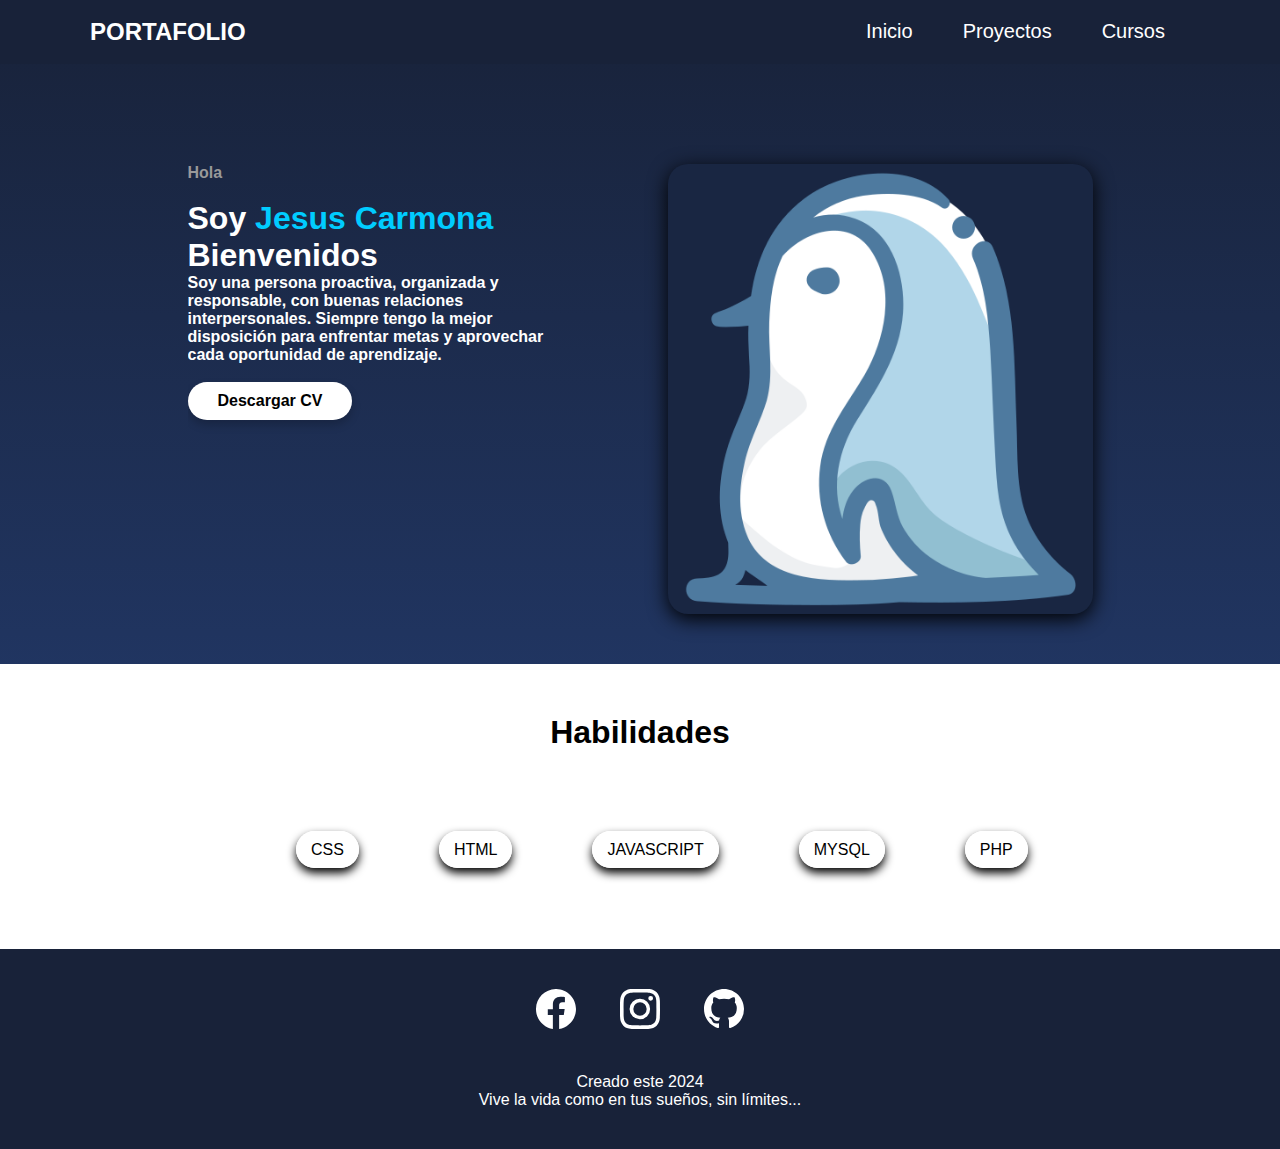
<file: index.html>
<!DOCTYPE html>
<html lang="en">
<head>
    <meta charset="UTF-8">
    <meta name="viewport" content="width=device-width, initial-scale=1.0">
    <link rel="stylesheet" href="css/Pagina-principal.css">
    <title>Inicio</title>
</head>
<body>
    <header>
        <div class="back">
            <div class="menu container">
                <a href="" class="logo">Portafolio</a>
                <input type="checkbox" id="menu">
                <label for="menu">
                    <svg xmlns="http://www.w3.org/2000/svg" width="24" height="24" viewBox="0 0 24 24" class="menu-icono" style="fill: rgb(255, 255, 255)"><path d="M4 6h16v2H4zm0 5h16v2H4zm0 5h16v2H4z"></path></svg>
                </label>
                <nav class="navbar">
                    <ul>
                        <li><a href="index.html">Inicio</a></li>
                        <li><a href="Proyectos.html">Proyectos</a></li>
                        <li><a href="Cursos.html">Cursos</a></li>
                    </ul>
                </nav>
            </div>
        </div>
    </header>


    
    <div class="contenedor-card">
        <div class="card">
            <h4><span style="color: #999999;">Hola</span></h4>
            <br>
            <h1> <span style="color: rgb(255, 255, 255)">Soy <span style="color: #00ccff;">Jesus Carmona</span> Bienvenidos </span></h1> 
            <h4><span style="color: rgb(255, 255, 255)">Soy una persona proactiva, organizada y responsable, con buenas relaciones interpersonales. Siempre tengo la mejor disposición para enfrentar metas y aprovechar cada oportunidad de aprendizaje.</span></h4>
            <br>
            <a class="boton1" href="img/Jesus Carmona Curriculum.pdf" download="Reporte">Descargar CV</a>
            
        </div>
        
        <div class="card2">
            <img src="img/pinguino.png" alt="">
            
        </div>
    </div>

    
    
    <H1 class="habilidades">Habilidades</H1>
    <div class="container-mt">
        <div class="boton-modal">
            <label for="btn-modal">
                CSS 
            </label>
        </div>
        <input type="checkbox" id="btn-modal">
        <div class="container-modal">
            <div class="content-modal">
                <h2>CSS</h2>
                <p>Básicamente, es un lenguaje que maneja el diseño y presentación de las páginas web.</p>
                <p><b>Nivel de manejo:</b> Medio</p>
                <p>Conozco muy bien su estructura y se utilizarlo de manera eficiente.</p>
                <div class="btn-cerrar">
                    <label for="btn-modal">
                        cerrar
                    </label>
                </div>
            </div>
        </div>

        <div class="boton-modal2">
            <label for="btn-modal2">
                HTML
            </label>
        </div>
        <input type="checkbox" id="btn-modal2">
        <div class="container-modal2">
            <div class="content-modal2">
                <h2>Html</h2>
                <p>Es el código que se utiliza para estructurar y desplegar una página web y sus contenidos.</p>
                <p><b>Nivel de manejo:</b> Experto</p>
                <p>Se manejarlo de forma adecuada y ordenada con todas sus posibilidades.</p>
                <div class="btn-cerrar2">
                    <label for="btn-modal2">
                        cerrar
                    </label>
                </div>
            </div>
        </div>
        
        <div class="boton-modal3">
            <label for="btn-modal3">
                JAVASCRIPT 
            </label>
        </div>
        <input type="checkbox" id="btn-modal3">
        <div class="container-modal3">
            <div class="content-modal3">
                <h2>javascript</h2>
                <p>Es un lenguaje de programación que los desarrolladores utilizan para hacer páginas web interactivas.</p>
                <p><b>Nivel de manejo:</b> Basico</p>
                <p>Por ahora estoy aprendiendo de él y lo utilizo en varios proyectos que me ha ayudado a mejorar.</p>
                <div class="btn-cerrar3">
                    <label for="btn-modal3">
                        cerrar
                    </label>
                </div>
            </div>
        </div>
        
        <div class="boton-modal4">
            <label for="btn-modal4">
                MYSQL 
            </label>
        </div>
        <input type="checkbox" id="btn-modal4">
        <div class="container-modal4">
            <div class="content-modal4">
                <h2>MYSQL</h2>
                <p>Es un sistema de gestión de bases de datos relacionales (RDBMS) de código abierto respaldado por Oracle y basado en el lenguaje de consulta estructurado (SQL).</p>
                <p><b>Nivel de manejo:</b> Basico</p>
                <p>He trabajo muchas veces con base de datos y conozco el lenguaje.</p>
                <div class="btn-cerrar4">
                    <label for="btn-modal4">
                        cerrar
                    </label>
                </div>
            </div>
        </div>
        
        <div class="boton-modal5">
            <label for="btn-modal5">
                PHP 
            </label>
        </div>
        <input type="checkbox" id="btn-modal5">
        <div class="container-modal5">
            <div class="content-modal5">
                <h2>PHP</h2>
                <p>Es un lenguaje de programación para desarrollar aplicaciones y crear sitios web.</p>
                <p><b>Nivel de manejo:</b> Medio</p>
                <p>Lo he utilizado muchas veces y me se defender en proyectos con este lenguaje.</p>
                <div class="btn-cerrar5">
                    <label for="btn-modal5">
                        cerrar
                    </label>
                </div>
            </div>
        </div>

    </div>
    



    <footer>
        <div class="contenedor2">
            <div class="redes">
                <ul class="redes-lista">
                    <li><a href="https://www.facebook.com/profile.php?id=100083562277493"><svg xmlns="http://www.w3.org/2000/svg" width="40" height="40" fill="currentColor" class="bi bi-facebook" style="fill: rgb(255, 255, 255)"  viewBox="0 0 16 16">
                        <path d="M16 8.049c0-4.446-3.582-8.05-8-8.05C3.58 0-.002 3.603-.002 8.05c0 4.017 2.926 7.347 6.75 7.951v-5.625h-2.03V8.05H6.75V6.275c0-2.017 1.195-3.131 3.022-3.131.876 0 1.791.157 1.791.157v1.98h-1.009c-.993 0-1.303.621-1.303 1.258v1.51h2.218l-.354 2.326H9.25V16c3.824-.604 6.75-3.934 6.75-7.951"/>
                      </svg></a></li>
                    <li><a href="https://www.instagram.com/jesus_chylt/"><svg xmlns="http://www.w3.org/2000/svg" width="40" height="40" fill="currentColor" class="bi bi-instagram" style="fill: rgb(255, 255, 255)" viewBox="0 0 16 16">
                        <path d="M8 0C5.829 0 5.556.01 4.703.048 3.85.088 3.269.222 2.76.42a3.9 3.9 0 0 0-1.417.923A3.9 3.9 0 0 0 .42 2.76C.222 3.268.087 3.85.048 4.7.01 5.555 0 5.827 0 8.001c0 2.172.01 2.444.048 3.297.04.852.174 1.433.372 1.942.205.526.478.972.923 1.417.444.445.89.719 1.416.923.51.198 1.09.333 1.942.372C5.555 15.99 5.827 16 8 16s2.444-.01 3.298-.048c.851-.04 1.434-.174 1.943-.372a3.9 3.9 0 0 0 1.416-.923c.445-.445.718-.891.923-1.417.197-.509.332-1.09.372-1.942C15.99 10.445 16 10.173 16 8s-.01-2.445-.048-3.299c-.04-.851-.175-1.433-.372-1.941a3.9 3.9 0 0 0-.923-1.417A3.9 3.9 0 0 0 13.24.42c-.51-.198-1.092-.333-1.943-.372C10.443.01 10.172 0 7.998 0zm-.717 1.442h.718c2.136 0 2.389.007 3.232.046.78.035 1.204.166 1.486.275.373.145.64.319.92.599s.453.546.598.92c.11.281.24.705.275 1.485.039.843.047 1.096.047 3.231s-.008 2.389-.047 3.232c-.035.78-.166 1.203-.275 1.485a2.5 2.5 0 0 1-.599.919c-.28.28-.546.453-.92.598-.28.11-.704.24-1.485.276-.843.038-1.096.047-3.232.047s-2.39-.009-3.233-.047c-.78-.036-1.203-.166-1.485-.276a2.5 2.5 0 0 1-.92-.598 2.5 2.5 0 0 1-.6-.92c-.109-.281-.24-.705-.275-1.485-.038-.843-.046-1.096-.046-3.233s.008-2.388.046-3.231c.036-.78.166-1.204.276-1.486.145-.373.319-.64.599-.92s.546-.453.92-.598c.282-.11.705-.24 1.485-.276.738-.034 1.024-.044 2.515-.045zm4.988 1.328a.96.96 0 1 0 0 1.92.96.96 0 0 0 0-1.92m-4.27 1.122a4.109 4.109 0 1 0 0 8.217 4.109 4.109 0 0 0 0-8.217m0 1.441a2.667 2.667 0 1 1 0 5.334 2.667 2.667 0 0 1 0-5.334"/>
                      </svg>
                      </a></li>
                    <li><a href="https://github.com/TrvpChylt?tab=repositories"><svg xmlns="http://www.w3.org/2000/svg" width="40" height="40" fill="currentColor" class="bi bi-github"  style="fill: rgb(255, 255, 255)" viewBox="0 0 16 16">
                        <path d="M8 0C3.58 0 0 3.58 0 8c0 3.54 2.29 6.53 5.47 7.59.4.07.55-.17.55-.38 0-.19-.01-.82-.01-1.49-2.01.37-2.53-.49-2.69-.94-.09-.23-.48-.94-.82-1.13-.28-.15-.68-.52-.01-.53.63-.01 1.08.58 1.23.82.72 1.21 1.87.87 2.33.66.07-.52.28-.87.51-1.07-1.78-.2-3.64-.89-3.64-3.95 0-.87.31-1.59.82-2.15-.08-.2-.36-1.02.08-2.12 0 0 .67-.21 2.2.82.64-.18 1.32-.27 2-.27s1.36.09 2 .27c1.53-1.04 2.2-.82 2.2-.82.44 1.1.16 1.92.08 2.12.51.56.82 1.27.82 2.15 0 3.07-1.87 3.75-3.65 3.95.29.25.54.73.54 1.48 0 1.07-.01 1.93-.01 2.2 0 .21.15.46.55.38A8.01 8.01 0 0 0 16 8c0-4.42-3.58-8-8-8"/>
                      </svg></a></li>
                </ul>
            </div>
        </div>
        <div class="contenedor3">
            <div class="text">
                <p>Creado este 2024</p>
                <p>Vive la vida como en tus sueños, sin límites...</p>
            </div>
        </div>
        
    </footer>
   
</body>
</html>
</file>
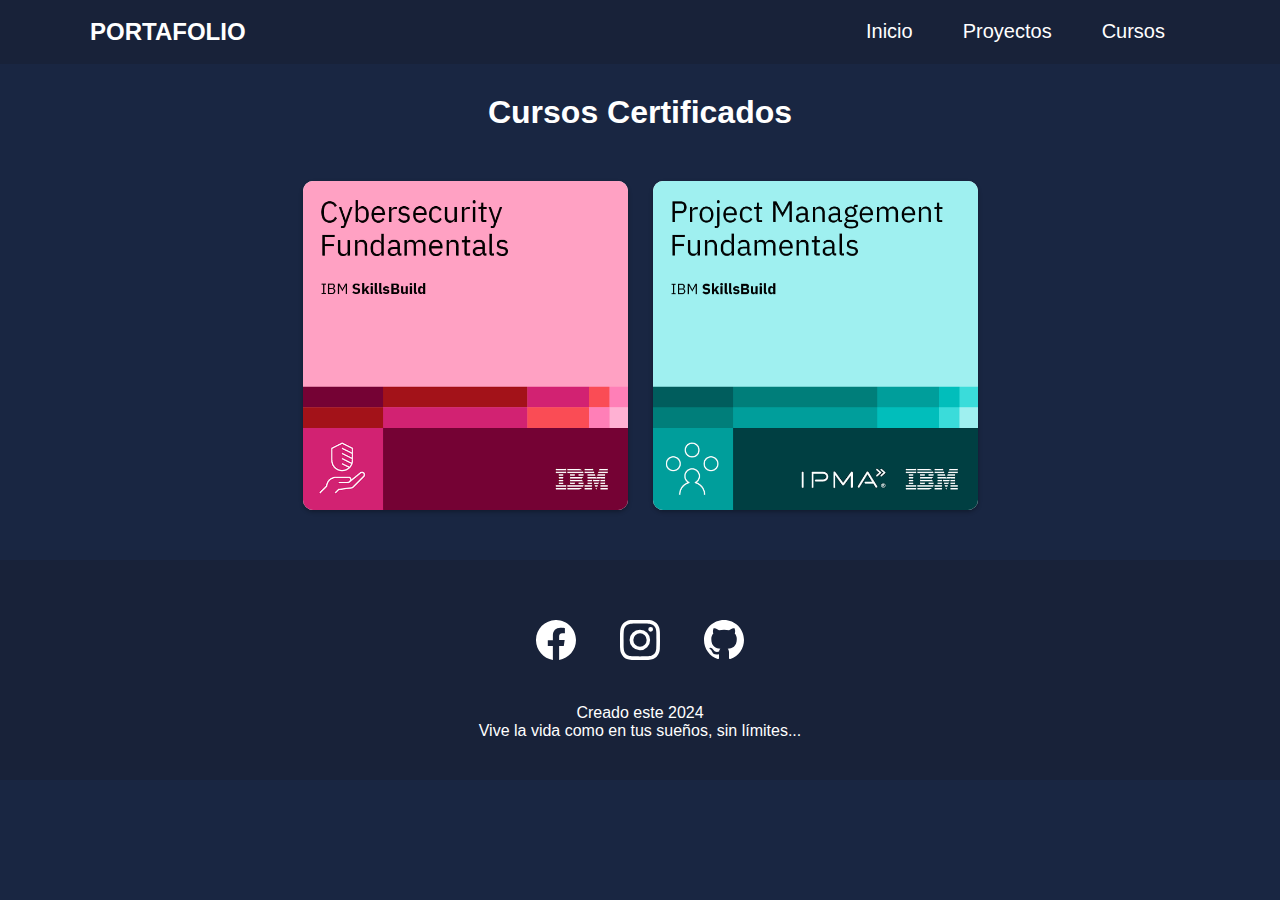
<file: Cursos.html>
<!DOCTYPE html>
<html lang="en">
<head>
    <meta charset="UTF-8">
    <meta name="viewport" content="width=device-width, initial-scale=1.0">
    <link rel="stylesheet" href="css/Pagina-cursos.css">
    <title>Cursos Realizados</title>
</head>
<body>

    <header>
        <div class="back">
            <div class="menu container">
                <a href="" class="logo">Portafolio</a>
                <input type="checkbox" id="menu">
                <label for="menu">
                    <svg xmlns="http://www.w3.org/2000/svg" width="24" height="24" viewBox="0 0 24 24" class="menu-icono" style="fill: rgb(255, 255, 255)"><path d="M4 6h16v2H4zm0 5h16v2H4zm0 5h16v2H4z"></path></svg>
                </label>
                <nav class="navbar">
                    <ul>
                        <li><a href="index.html">Inicio</a></li>
                        <li><a href="Proyectos.html">Proyectos</a></li>
                        <li><a href="Cursos.html">Cursos</a></li>
                    </ul>
                </nav>
            </div>
        </div>
    </header>

<h1 class="titulo">
    Cursos Certificados
</h1>

<div class="contenedor-card">
    <div class="card">
        <img src="img/cyber.png" alt="">
        
    </div>
    
    <div class="card">
        <img src="img/project.png" alt="">
        
    </div>
</div>

<footer>
    <div class="contenedor2">
        <div class="redes">
            <ul class="redes-lista">
                <li><a href="https://www.facebook.com/profile.php?id=100083562277493"><svg xmlns="http://www.w3.org/2000/svg" width="40" height="40" fill="currentColor" class="bi bi-facebook" style="fill: rgb(255, 255, 255)"  viewBox="0 0 16 16">
                    <path d="M16 8.049c0-4.446-3.582-8.05-8-8.05C3.58 0-.002 3.603-.002 8.05c0 4.017 2.926 7.347 6.75 7.951v-5.625h-2.03V8.05H6.75V6.275c0-2.017 1.195-3.131 3.022-3.131.876 0 1.791.157 1.791.157v1.98h-1.009c-.993 0-1.303.621-1.303 1.258v1.51h2.218l-.354 2.326H9.25V16c3.824-.604 6.75-3.934 6.75-7.951"/>
                  </svg></a></li>
                <li><a href="https://www.instagram.com/jesus_chylt/"><svg xmlns="http://www.w3.org/2000/svg" width="40" height="40" fill="currentColor" class="bi bi-instagram" style="fill: rgb(255, 255, 255)" viewBox="0 0 16 16">
                    <path d="M8 0C5.829 0 5.556.01 4.703.048 3.85.088 3.269.222 2.76.42a3.9 3.9 0 0 0-1.417.923A3.9 3.9 0 0 0 .42 2.76C.222 3.268.087 3.85.048 4.7.01 5.555 0 5.827 0 8.001c0 2.172.01 2.444.048 3.297.04.852.174 1.433.372 1.942.205.526.478.972.923 1.417.444.445.89.719 1.416.923.51.198 1.09.333 1.942.372C5.555 15.99 5.827 16 8 16s2.444-.01 3.298-.048c.851-.04 1.434-.174 1.943-.372a3.9 3.9 0 0 0 1.416-.923c.445-.445.718-.891.923-1.417.197-.509.332-1.09.372-1.942C15.99 10.445 16 10.173 16 8s-.01-2.445-.048-3.299c-.04-.851-.175-1.433-.372-1.941a3.9 3.9 0 0 0-.923-1.417A3.9 3.9 0 0 0 13.24.42c-.51-.198-1.092-.333-1.943-.372C10.443.01 10.172 0 7.998 0zm-.717 1.442h.718c2.136 0 2.389.007 3.232.046.78.035 1.204.166 1.486.275.373.145.64.319.92.599s.453.546.598.92c.11.281.24.705.275 1.485.039.843.047 1.096.047 3.231s-.008 2.389-.047 3.232c-.035.78-.166 1.203-.275 1.485a2.5 2.5 0 0 1-.599.919c-.28.28-.546.453-.92.598-.28.11-.704.24-1.485.276-.843.038-1.096.047-3.232.047s-2.39-.009-3.233-.047c-.78-.036-1.203-.166-1.485-.276a2.5 2.5 0 0 1-.92-.598 2.5 2.5 0 0 1-.6-.92c-.109-.281-.24-.705-.275-1.485-.038-.843-.046-1.096-.046-3.233s.008-2.388.046-3.231c.036-.78.166-1.204.276-1.486.145-.373.319-.64.599-.92s.546-.453.92-.598c.282-.11.705-.24 1.485-.276.738-.034 1.024-.044 2.515-.045zm4.988 1.328a.96.96 0 1 0 0 1.92.96.96 0 0 0 0-1.92m-4.27 1.122a4.109 4.109 0 1 0 0 8.217 4.109 4.109 0 0 0 0-8.217m0 1.441a2.667 2.667 0 1 1 0 5.334 2.667 2.667 0 0 1 0-5.334"/>
                  </svg>
                  </a></li>
                <li><a href="https://github.com/TrvpChylt?tab=repositories"><svg xmlns="http://www.w3.org/2000/svg" width="40" height="40" fill="currentColor" class="bi bi-github"  style="fill: rgb(255, 255, 255)" viewBox="0 0 16 16">
                    <path d="M8 0C3.58 0 0 3.58 0 8c0 3.54 2.29 6.53 5.47 7.59.4.07.55-.17.55-.38 0-.19-.01-.82-.01-1.49-2.01.37-2.53-.49-2.69-.94-.09-.23-.48-.94-.82-1.13-.28-.15-.68-.52-.01-.53.63-.01 1.08.58 1.23.82.72 1.21 1.87.87 2.33.66.07-.52.28-.87.51-1.07-1.78-.2-3.64-.89-3.64-3.95 0-.87.31-1.59.82-2.15-.08-.2-.36-1.02.08-2.12 0 0 .67-.21 2.2.82.64-.18 1.32-.27 2-.27s1.36.09 2 .27c1.53-1.04 2.2-.82 2.2-.82.44 1.1.16 1.92.08 2.12.51.56.82 1.27.82 2.15 0 3.07-1.87 3.75-3.65 3.95.29.25.54.73.54 1.48 0 1.07-.01 1.93-.01 2.2 0 .21.15.46.55.38A8.01 8.01 0 0 0 16 8c0-4.42-3.58-8-8-8"/>
                  </svg></a></li>
            </ul>
        </div>
    </div>
    <div class="contenedor3">
        <div class="text">
            <p>Creado este 2024</p>
            <p>Vive la vida como en tus sueños, sin límites...</p>
        </div>
    </div>
</footer>

</body>
</html>
</file>
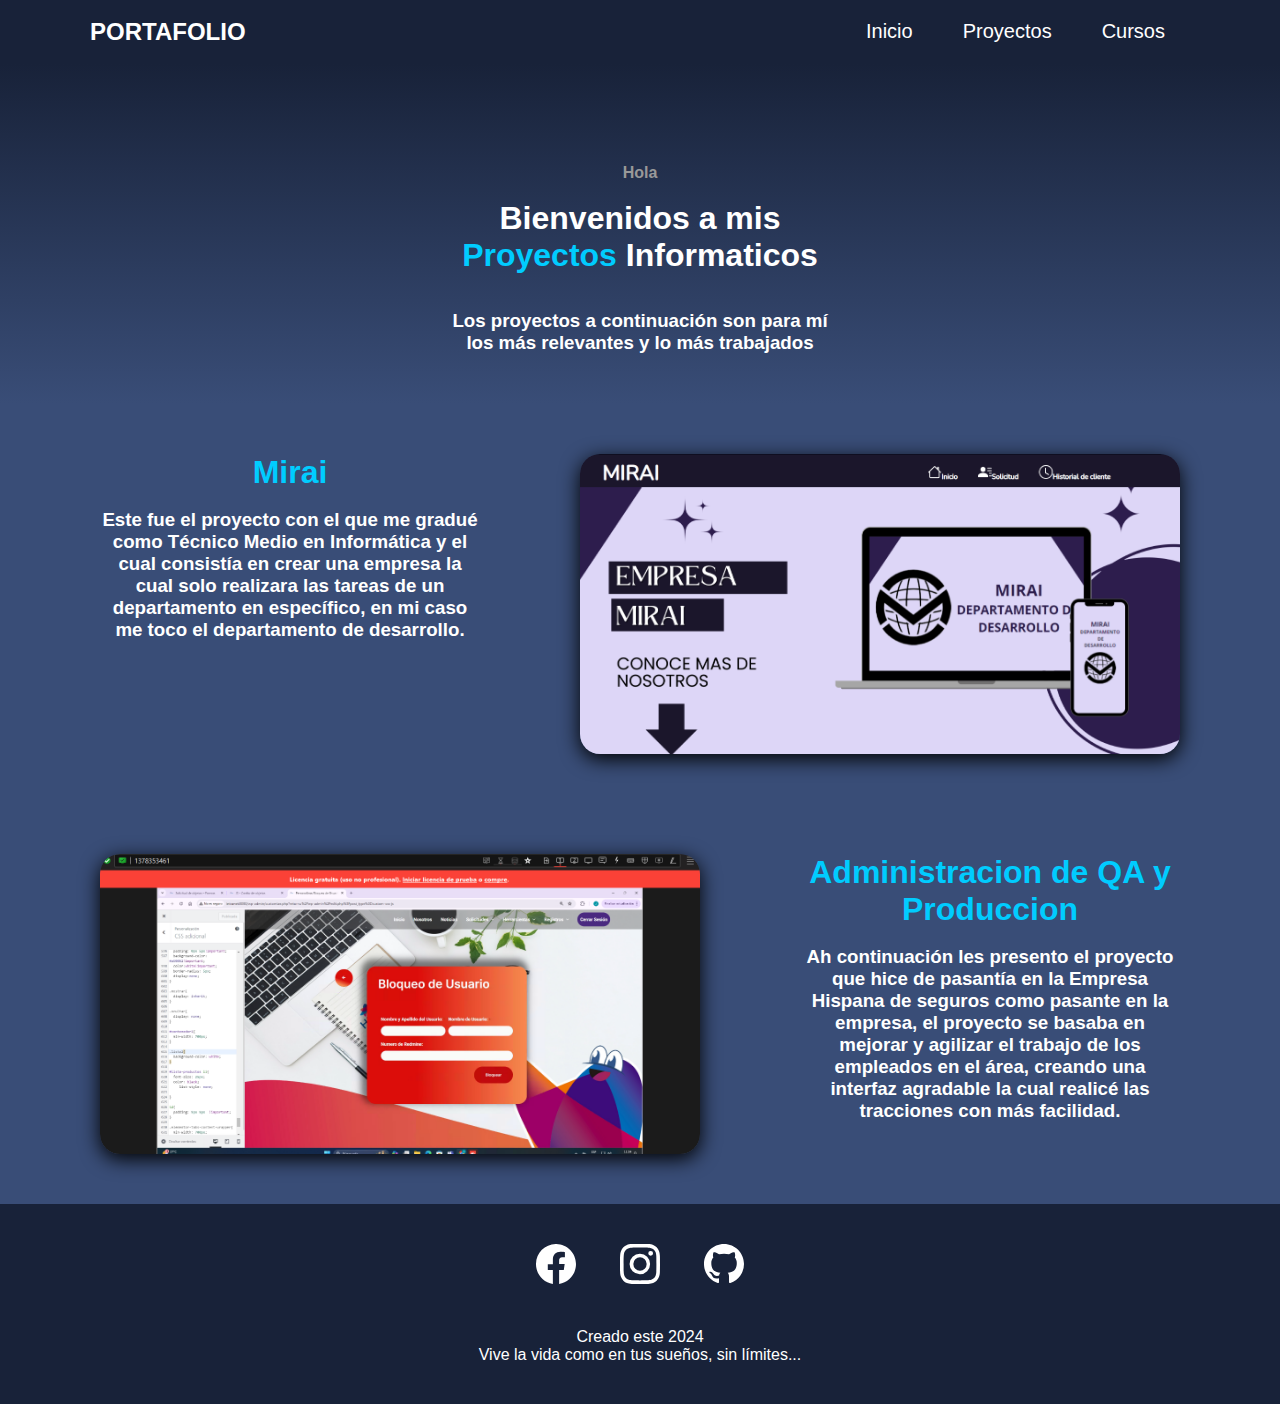
<file: Proyectos.html>
<!DOCTYPE html>
<html lang="en">
<head>
    <meta charset="UTF-8">
    <meta name="viewport" content="width=device-width, initial-scale=1.0">
    <link rel="stylesheet" href="css/Pagina-proyec.css">
    <title>Proyectos</title>
</head>
<body>
    <header>
        <div class="back">
            <div class="menu container">
                <a href="" class="logo">Portafolio</a>
                <input type="checkbox" id="menu">
                <label for="menu">
                    <svg xmlns="http://www.w3.org/2000/svg" width="24" height="24" viewBox="0 0 24 24" class="menu-icono" style="fill: rgb(255, 255, 255)"><path d="M4 6h16v2H4zm0 5h16v2H4zm0 5h16v2H4z"></path></svg>
                </label>
                <nav class="navbar">
                    <ul>
                        <li><a href="index.html">Inicio</a></li>
                        <li><a href="Proyectos.html">Proyectos</a></li>
                        <li><a href="Cursos.html">Cursos</a></li>
                    </ul>
                </nav>
            </div>
        </div>
    </header>

    <div class="contenedor-card">
        <div class="card">
            <h4><span style="color: #999999;">Hola</span></h4>
            <br>
            <h1> <span style="color: rgb(255, 255, 255)">Bienvenidos a mis<span style="color: #00ccff;"> Proyectos</span> Informaticos </span></h1> 
            <br>
            <br>
            <h3><span style="color: rgb(255, 255, 255)">Los proyectos a continuación son para mí los más relevantes y lo más trabajados</span></h3>
        </div>
    </div>

    <div class="container-proyec">
        <div class="proyec1">
            <h1><span style="color: #00ccff;">Mirai</span></h1>
            <br>
            <h3><span style="color: white;">Este fue el proyecto con el que me gradué como Técnico Medio en Informática y el cual consistía en crear una empresa la cual solo realizara las tareas de un departamento en específico, en mi caso me toco el departamento de desarrollo.</span></h3>
        </div>
        <div class="img-proyec1">
            <img src="img/Mirai.png" alt="">
        </div>
    </div>

    <div class="container-proyec">
        <div class="img-proyec1">
            <img src="img/Proyec2.png">
        </div>
        <div class="proyec1">
            <h1><span style="color: #00ccff;">Administracion de QA y Produccion</span></h1>
            <br>
            <h3><span style="color: white;">Ah continuación les presento el proyecto que hice de pasantía en la Empresa Hispana de seguros como pasante en la empresa, el proyecto se basaba en mejorar y agilizar el trabajo de los empleados en el área, creando una interfaz agradable la cual realicé las tracciones con más facilidad.
            </span></h3>
        </div>
    </div>
    
    
    <footer>
        <div class="contenedor2">
            <div class="redes">
                <ul class="redes-lista">
                    <li><a href="https://www.facebook.com/profile.php?id=100083562277493"><svg xmlns="http://www.w3.org/2000/svg" width="40" height="40" fill="currentColor" class="bi bi-facebook" style="fill: rgb(255, 255, 255)"  viewBox="0 0 16 16">
                        <path d="M16 8.049c0-4.446-3.582-8.05-8-8.05C3.58 0-.002 3.603-.002 8.05c0 4.017 2.926 7.347 6.75 7.951v-5.625h-2.03V8.05H6.75V6.275c0-2.017 1.195-3.131 3.022-3.131.876 0 1.791.157 1.791.157v1.98h-1.009c-.993 0-1.303.621-1.303 1.258v1.51h2.218l-.354 2.326H9.25V16c3.824-.604 6.75-3.934 6.75-7.951"/>
                      </svg></a></li>
                    <li><a href="https://www.instagram.com/jesus_chylt/"><svg xmlns="http://www.w3.org/2000/svg" width="40" height="40" fill="currentColor" class="bi bi-instagram" style="fill: rgb(255, 255, 255)" viewBox="0 0 16 16">
                        <path d="M8 0C5.829 0 5.556.01 4.703.048 3.85.088 3.269.222 2.76.42a3.9 3.9 0 0 0-1.417.923A3.9 3.9 0 0 0 .42 2.76C.222 3.268.087 3.85.048 4.7.01 5.555 0 5.827 0 8.001c0 2.172.01 2.444.048 3.297.04.852.174 1.433.372 1.942.205.526.478.972.923 1.417.444.445.89.719 1.416.923.51.198 1.09.333 1.942.372C5.555 15.99 5.827 16 8 16s2.444-.01 3.298-.048c.851-.04 1.434-.174 1.943-.372a3.9 3.9 0 0 0 1.416-.923c.445-.445.718-.891.923-1.417.197-.509.332-1.09.372-1.942C15.99 10.445 16 10.173 16 8s-.01-2.445-.048-3.299c-.04-.851-.175-1.433-.372-1.941a3.9 3.9 0 0 0-.923-1.417A3.9 3.9 0 0 0 13.24.42c-.51-.198-1.092-.333-1.943-.372C10.443.01 10.172 0 7.998 0zm-.717 1.442h.718c2.136 0 2.389.007 3.232.046.78.035 1.204.166 1.486.275.373.145.64.319.92.599s.453.546.598.92c.11.281.24.705.275 1.485.039.843.047 1.096.047 3.231s-.008 2.389-.047 3.232c-.035.78-.166 1.203-.275 1.485a2.5 2.5 0 0 1-.599.919c-.28.28-.546.453-.92.598-.28.11-.704.24-1.485.276-.843.038-1.096.047-3.232.047s-2.39-.009-3.233-.047c-.78-.036-1.203-.166-1.485-.276a2.5 2.5 0 0 1-.92-.598 2.5 2.5 0 0 1-.6-.92c-.109-.281-.24-.705-.275-1.485-.038-.843-.046-1.096-.046-3.233s.008-2.388.046-3.231c.036-.78.166-1.204.276-1.486.145-.373.319-.64.599-.92s.546-.453.92-.598c.282-.11.705-.24 1.485-.276.738-.034 1.024-.044 2.515-.045zm4.988 1.328a.96.96 0 1 0 0 1.92.96.96 0 0 0 0-1.92m-4.27 1.122a4.109 4.109 0 1 0 0 8.217 4.109 4.109 0 0 0 0-8.217m0 1.441a2.667 2.667 0 1 1 0 5.334 2.667 2.667 0 0 1 0-5.334"/>
                      </svg>
                      </a></li>
                    <li><a href="https://github.com/TrvpChylt?tab=repositories"><svg xmlns="http://www.w3.org/2000/svg" width="40" height="40" fill="currentColor" class="bi bi-github"  style="fill: rgb(255, 255, 255)" viewBox="0 0 16 16">
                        <path d="M8 0C3.58 0 0 3.58 0 8c0 3.54 2.29 6.53 5.47 7.59.4.07.55-.17.55-.38 0-.19-.01-.82-.01-1.49-2.01.37-2.53-.49-2.69-.94-.09-.23-.48-.94-.82-1.13-.28-.15-.68-.52-.01-.53.63-.01 1.08.58 1.23.82.72 1.21 1.87.87 2.33.66.07-.52.28-.87.51-1.07-1.78-.2-3.64-.89-3.64-3.95 0-.87.31-1.59.82-2.15-.08-.2-.36-1.02.08-2.12 0 0 .67-.21 2.2.82.64-.18 1.32-.27 2-.27s1.36.09 2 .27c1.53-1.04 2.2-.82 2.2-.82.44 1.1.16 1.92.08 2.12.51.56.82 1.27.82 2.15 0 3.07-1.87 3.75-3.65 3.95.29.25.54.73.54 1.48 0 1.07-.01 1.93-.01 2.2 0 .21.15.46.55.38A8.01 8.01 0 0 0 16 8c0-4.42-3.58-8-8-8"/>
                      </svg></a></li>
                </ul>
            </div>
        </div>
        <div class="contenedor3">
            <div class="text">
                <p>Creado este 2024</p>
                <p>Vive la vida como en tus sueños, sin límites...</p>
            </div>
        </div>
    </footer>
</body>
</html>
</file>
<file: css/Pagina-principal.css>
*{
    margin: 0;
    padding: 0;
    position: relative;
    text-decoration: none;
    list-style: none;
    box-sizing: border-box;
}

body{
    background: linear-gradient(#182239, #243d72);
    font-family: Arial, Helvetica, sans-serif;
}

.container{
    max-width: 1100px;
    margin: 0 auto;
}

/*header de la pagina web*/

.back{
    padding: 32px 0;
    background-color: #182239;
}
.menu{
    position: absolute;
    top: 0;
    left: 0;
    right: 0;
    display: flex;
    align-items: center;
    justify-content: space-between;
    z-index: 1000;
}
.logo{
    font-size: 24px;
    color: white;
    font-weight: 800;
    text-transform: uppercase;
}
.menu .navbar ul li {
    position: relative;
    float: left;
}
.menu .navbar ul li a{
    font-size: 20px;
    padding: 20px;
    color: white;
    display: block;
    transition: 0.2s;
    border-radius: 50px;
    margin: 0 5px;
}
.menu .navbar ul li a:hover{
    color: black;
    background-color: white;
}
#menu{
    display: none;
}
.menu-icono{
    width: 25px;
    color: whi;
    
}
.menu label{
    cursor: pointer;
    display: none;
}
@media(max-width:991px) {
    .menu{
        padding: 30px;
    }
    .menu label{
        display: initial;
    }
    .back{
        padding: 48px 0;
    }
    .menu .navbar{
        position: absolute;
        top: 100%;
        left: 0;
        right: 0;
        background-color: #182239;
        display: none;
    }
    .menu .navbar ul li{
        width: 100%;
    }
    #menu:checked ~ .navbar{
        display: initial;
    }
}


.boton1{
    background-color: #182239;
    display: inline-block;
    text-decoration: none;
    padding: 10px 30px;
    border-radius: 20px;
    background: white;
    border-color: white;
    color: black;
    font-weight: bold;
    cursor: pointer;
    box-shadow: 0px 5px 10px rgba(0, 0, 0, 0.2);
    
}
.boton1:hover{
    background-color: black;    
    transition-duration:0.5s;
    color: white;
    
}
.contenedor-card{
    display: flex;
    justify-content: center;
    flex-wrap: wrap;
    gap:100px;
    padding-top: 100px;
    padding-bottom: 50px;
    
}
.card{
    width: 380px;
    overflow: hidden;
}
@media(max-width:991px){
    .card{
        text-align: center;
    }
}
.card2{
    width: 425px;
    height: 450px;
    background-color: #192642;
    border-radius: 20px;
    box-shadow: 0px 5px 20px black;
    overflow: hidden;
    
}

.card2 img{
    width: 100%;
    height: 100%;
    object-fit: cover;
}
.contenido-card{
    padding: 20px;
}
.contenido-card  h2{
    color: black;
    font-size: 20px;
    margin-bottom: 10px;
}
.btn{
    display: inline-block;
    background-color: black;
    color: white;
    text-decoration: none;
    border-radius: 5px;
    padding: 8px 16px;
    transition: 0.5s;
}
.btn:hover{
    background-color: #192642;
}





.habilidades{
    padding-top: 50px;
    padding-bottom: 50px;
    background: white;
    text-align: center;
}

/*modal css*/
.boton-modal{
    padding: 40px;
    
}
.boton-modal label{
    padding: 10px 15px;
    background-color: #fff;
    color: black;
    border-radius: 20px;
    cursor: pointer;
    box-shadow: 0px 5px 10px;
    transition: all 300ms ease;
}
.boton-modal label:hover{
    background-color: #192642;
    color: #fff;
}

#btn-modal{
    display: none;
}
.container-modal{
    width: 100%;
    height: 100vh;
    position: fixed;
    top: 0;
    left: 0;
    background-color: rgba(144, 148, 150, 0.8);
    display: none;
    justify-content: center;
    align-items: center;
    z-index: 100;
}
#btn-modal:checked ~ .container-modal{
    display: flex;
}

.content-modal{
    width: 100%;
    max-width: 400px;
    padding: 20px;
    background-color: #fff;
    border-radius: 20px;
}
.content-modal h2{
    margin-bottom: 15px;
}
.content-modal p{
    margin-bottom: 15px;
    color: black;
}
.content-modal .btn-cerrar{
    width: 100%;
    margin-top: 15px;
    display: flex;
    justify-content: flex-end;
}
.content-modal .btn-cerrar label{
    padding: 7px 10px;
    background-color: #182239;
    color: #fff;
    border-radius: 10px;
    cursor: pointer;
    transition: all 300ms ease;
}
.content-modal .btn-cerrar label:hover{
    background-color: #243d72;
}
.container-mt{
    display: flex;
    justify-content: center;
    justify-content: space-between;
    padding-left: 20%;
    padding-right: 20%;
    background: #fff;
    padding-bottom: 50px;
}
@media(max-width:1100px){
    .container-mt{
        flex-wrap: wrap;
        gap:20px;
        justify-content: center;
    }
}


/*modal html*/
.boton-modal2{
    padding: 40px;
    
}
.boton-modal2 label{
    padding: 10px 15px;
    background-color: #fff;
    color: black;
    border-radius: 20px;
    cursor: pointer;
    box-shadow: 0px 5px 10px;
    transition: all 300ms ease;
}
.boton-modal2 label:hover{
    background-color: #192642;
    color: #fff;
}

#btn-modal2{
    display: none;
}
.container-modal2{
    width: 100%;
    height: 100vh;
    position: fixed;
    top: 0;
    left: 0;
    background-color: rgba(144, 148, 150, 0.8);
    display: none;
    justify-content: center;
    align-items: center;
    z-index: 100;
}
#btn-modal2:checked ~ .container-modal2{
    display: flex;
}

.content-modal2{
    width: 100%;
    max-width: 400px;
    padding: 20px;
    background-color: #fff;
    border-radius: 20px;
}
.content-modal2 h2{
    margin-bottom: 15px;
}
.content-modal2 p{
    margin-bottom: 15px;
    color: black;
}
.content-modal2 .btn-cerrar2{
    width: 100%;
    margin-top: 15px;
    display: flex;
    justify-content: flex-end;
}
.content-modal2 .btn-cerrar2 label{
    padding: 7px 10px;
    background-color: #182239;
    color: #fff;
    border-radius: 10px;
    cursor: pointer;
    transition: all 300ms ease;
}
.content-modal2 .btn-cerrar2 label:hover{
    background-color: #243d72;
}

/*modal Javascript*/
.boton-modal3{
    padding: 40px;
    
}
.boton-modal3 label{
    padding: 10px 15px;
    background-color: #fff;
    color: black;
    border-radius: 20px;
    cursor: pointer;
    box-shadow: 0px 5px 10px;
    transition: all 300ms ease;
}
.boton-modal3 label:hover{
    background-color: #192642;
    color: #fff;
}

#btn-modal3{
    display: none;
}
.container-modal3{
    width: 100%;
    height: 100vh;
    position: fixed;
    top: 0;
    left: 0;
    background-color: rgba(144, 148, 150, 0.8);
    display: none;
    justify-content: center;
    align-items: center;
    z-index: 100;
}
#btn-modal3:checked ~ .container-modal3{
    display: flex;
}

.content-modal3{
    width: 100%;
    max-width: 400px;
    padding: 20px;
    background-color: #fff;
    border-radius: 20px;
}
.content-modal3 h2{
    margin-bottom: 15px;
}
.content-modal3 p{
    margin-bottom: 15px;
    color: black;
}
.content-modal3 .btn-cerrar3{
    width: 100%;
    margin-top: 15px;
    display: flex;
    justify-content: flex-end;
}
.content-modal3 .btn-cerrar3 label{
    padding: 7px 10px;
    background-color: #182239;
    color: #fff;
    border-radius: 10px;
    cursor: pointer;
    transition: all 300ms ease;
}
.content-modal3 .btn-cerrar3 label:hover{
    background-color: #243d72;
}


/*modal MYSQL*/
.boton-modal4{
    padding: 40px;
    
}
.boton-modal4 label{
    padding: 10px 15px;
    background-color: #fff;
    color: black;
    border-radius: 20px;
    cursor: pointer;
    box-shadow: 0px 5px 10px;
    transition: all 300ms ease;
}
.boton-modal4 label:hover{
    background-color: #192642;
    color: #fff;
}

#btn-modal4{
    display: none;
}
.container-modal4{
    width: 100%;
    height: 100vh;
    position: fixed;
    top: 0;
    left: 0;
    background-color: rgba(144, 148, 150, 0.8);
    display: none;
    justify-content: center;
    align-items: center;
    z-index: 100;
}
#btn-modal4:checked ~ .container-modal4{
    display: flex;
}

.content-modal4{
    width: 100%;
    max-width: 400px;
    padding: 20px;
    background-color: #fff;
    border-radius: 20px;
}
.content-modal4 h2{
    margin-bottom: 15px;
}
.content-modal4 p{
    margin-bottom: 15px;
    color: black;
}
.content-modal4 .btn-cerrar4{
    width: 100%;
    margin-top: 15px;
    display: flex;
    justify-content: flex-end;
}
.content-modal4 .btn-cerrar4 label{
    padding: 7px 10px;
    background-color: #182239;
    color: #fff;
    border-radius: 10px;
    cursor: pointer;
    transition: all 300ms ease;
}
.content-modal4 .btn-cerrar4 label:hover{
    background-color: #243d72;
}

/*modal php*/
.boton-modal5{
    padding: 40px;
    
}
.boton-modal5 label{
    padding: 10px 15px;
    background-color: #fff;
    color: black;
    border-radius: 20px;
    cursor: pointer;
    box-shadow: 0px 5px 10px;
    transition: all 300ms ease;
}
.boton-modal5 label:hover{
    background-color: #192642;
    color: #fff;
}

#btn-modal5{
    display: none;
}
.container-modal5{
    width: 100%;
    height: 100vh;
    position: fixed;
    top: 0;
    left: 0;
    background-color: rgba(144, 148, 150, 0.8);
    display: none;
    justify-content: center;
    align-items: center;
    z-index: 100;
}
#btn-modal5:checked ~ .container-modal5{
    display: flex;
}

.content-modal5{
    width: 100%;
    max-width: 400px;
    padding: 20px;
    background-color: #fff;
    border-radius: 20px;
}
.content-modal5 h2{
    margin-bottom: 15px;
}
.content-modal5 p{
    margin-bottom: 15px;
    color: black;
}
.content-modal5 .btn-cerrar5{
    width: 100%;
    margin-top: 15px;
    display: flex;
    justify-content: flex-end;
}
.content-modal5 .btn-cerrar5 label{
    padding: 7px 10px;
    background-color: #182239;
    color: #fff;
    border-radius: 10px;
    cursor: pointer;
    transition: all 300ms ease;
}
.content-modal5 .btn-cerrar5 label:hover{
    background-color: #243d72;
}






footer{
    background-color: #182239;
    height: 200px;
    width: 100%;
    position: absolute;
}
.contenedor2{
    padding-top: 40px;
    display: flex;
    justify-content: center;
}
.redes{
    background-color: #182239;
}
.redes-lista li{
    display: inline-block;
    padding: 0px 20px;
}
.contenedor3{
    padding-bottom: 20px;
    padding-top: 40px;
    display: flex;
    justify-content: center;
}
.text{
    color: white;
    text-align: center;
    background-color: #182239;
}
</file>
<file: css/Pagina-cursos.css>
* {
    margin: 0;
    padding: 0;
    position: relative;
    text-decoration: none;
    list-style: none;
    box-sizing: border-box;
}

body {
    background: #192642;
    font-family: Arial, Helvetica, sans-serif;
    display: flex;
    flex-direction: column;
    min-height: 100vh; /* Asegura que el body ocupe al menos el alto de la ventana */
}

.container {
    max-width: 1100px;
    margin: 0 auto;
    flex: 1; /* Permite que el contenedor crezca para llenar el espacio disponible */
}

.back {
    padding: 32px 0;
    background-color: #182239;
}

.menu {
    position: absolute;
    top: 0;
    left: 0;
    right: 0;
    display: flex;
    align-items: center;
    justify-content: space-between;
    z-index: 1000;
}

.logo {
    font-size: 24px;
    color: white;
    font-weight: 800;
    text-transform: uppercase;
}

.menu .navbar ul li {
    position: relative;
    float: left;
}

.menu .navbar ul li a {
    font-size: 20px;
    padding: 20px;
    color: white;
    display: block;
    transition: 0.2s;
    border-radius: 50px;
    margin: 0 5px;
}

.menu .navbar ul li a:hover {
    color: black;
    background-color: white;
}

#menu {
    display: none;
}

.menu-icono {
    width: 25px;
    color: whi;
}

.menu label {
    cursor: pointer;
    display: none;
}

@media (max-width: 991px) {
    .menu {
        padding: 30px;
    }

    .menu label {
        display: initial;
    }

    .back {
        padding: 48px 0;
    }

    .menu .navbar {
        position: absolute;
        top: 100%;
        left: 0;
        right: 0;
        background-color: #182239;
        display: none;
    }

    .menu .navbar ul li {
        width: 100%;
    }

    #menu:checked ~ .navbar {
        display: initial;
    }
}

.titulo {
    text-align: center;
    padding-top: 30px;
    color: white;
}

.contenedor-card {
    display: flex;
    justify-content: center;
    flex-wrap: wrap;
    gap: 25px;
    padding-top: 50px;
    padding-bottom: 50px;
}

.card {
    width: 325px;
    background-color: white;
    border-radius: 10px;
    box-shadow: 0px 2px 4px rgba(0, 0, 0, 0.3);
    overflow: hidden;
    transition: transform 0.6s ease;
}

.card:hover {
    transform: translateY(-20px);
}

.card img {
    width: 100%;
    height: 100%;
    object-fit: cover;
}

.contenido-card {
    padding: 20px;
}

.contenido-card h2 {
    color: black;
    font-size: 20px;
    margin-bottom: 10px;
}

.btn {
    display: inline-block;
    background-color: black;
    color: white;
    text-decoration: none;
    border-radius: 5px;
    padding: 8px 16px;
    transition: 0.5s;
}

.btn:hover {
    background-color: #192642;
}

footer {
    background-color: #182239;
    width: 100%;
    position: relative; 
    padding: 20px 0;
}

.contenedor2 {
    padding-top: 40px;
    display: flex;
    justify-content: center;
}

.redes {
    background-color: #182239;
}

.redes-lista li {
    display: inline-block;
    padding: 0px 20px;
}

.contenedor3 {
    padding-bottom: 20px;
    padding-top: 40px;
    display: flex;
    justify-content: center;
}

.text {
    color: white;
    text-align: center;
    background-color: #182239;
}
</file>
<file: css/Pagina-proyec.css>
*{
    margin: 0;
    padding: 0;
    position: relative;
    text-decoration: none;
    list-style: none;
    box-sizing: border-box;
}

body{
    background: #192642;
    font-family: Arial, Helvetica, sans-serif;
}

.container{
    max-width: 1100px;
    margin: 0 auto;
}

/*header de la pagina web*/
.back{
    padding: 32px 0;
    background-color: #182239;
}
.menu{
    position: absolute;
    top: 0;
    left: 0;
    right: 0;
    display: flex;
    align-items: center;
    justify-content: space-between;
    z-index: 1000;
}
.logo{
    font-size: 24px;
    color: white;
    font-weight: 800;
    text-transform: uppercase;
}
.menu .navbar ul li {
    position: relative;
    float: left;
}
.menu .navbar ul li a{
    font-size: 20px;
    padding: 20px;
    color: white;
    display: block;
    transition: 0.2s;
    border-radius: 50px;
    margin: 0 5px;
}
.menu .navbar ul li a:hover{
    color: black;
    background-color: white;
}
#menu{
    display: none;
}
.menu-icono{
    width: 25px;
    color: whi;
    
}
.menu label{
    cursor: pointer;
    display: none;
}
@media(max-width:991px) {
    .menu{
        padding: 30px;
    }
    .menu label{
        display: initial;
    }
    .back{
        padding: 48px 0;
    }
    .menu .navbar{
        position: absolute;
        top: 100%;
        left: 0;
        right: 0;
        background-color: #182239;
        display: none;
    }
    .menu .navbar ul li{
        width: 100%;
    }
    #menu:checked ~ .navbar{
        display: initial;
    }
}

/*hola bienvenidos*/

.contenedor-card{
    display: flex;
    justify-content: center;  
    padding-top: 100px;
    padding-bottom: 50px;
    width: 100%;
    background: linear-gradient(#182239, #394d77);
}
.card{
    width: 380px;
    overflow: hidden;
    text-align: center;
}

/*Proyecto1*/

.container-proyec{
    background: #394d77;
    display: flex;
    justify-content: center;
    padding-top: 50px;
    padding-bottom: 50px;
    flex-wrap: wrap;
    gap:100px;
    width: 100%;
}
.proyec1{
    width: 380px;
    overflow: hidden;
    text-align: center;
}
@media(max-width:991px){
    .proyec1{
        text-align: center;
    }
}
.img-proyec1{
    width: 600px;
    height: 300px;
    border-radius: 20px;
    box-shadow: 0px 5px 20px black;
    overflow: hidden;
}
.img-proyec1 img{
    width: 100%;
    height: 100%;
    object-fit: cover;
}

/*Pie de la pafina web*/


footer{
    background-color: #182239;
    height: 200px;
    width: 100%;
    position: absolute;
}
.contenedor2{
    padding-top: 40px;
    display: flex;
    justify-content: center;
}
.redes{
    background-color: #182239;
}
.redes-lista li{
    display: inline-block;
    padding: 0px 20px;
}
.contenedor3{
    padding-bottom: 20px;
    padding-top: 40px;
    display: flex;
    justify-content: center;
}
.text{
    color: white;
    text-align: center;
    background-color: #182239;
}
</file>
